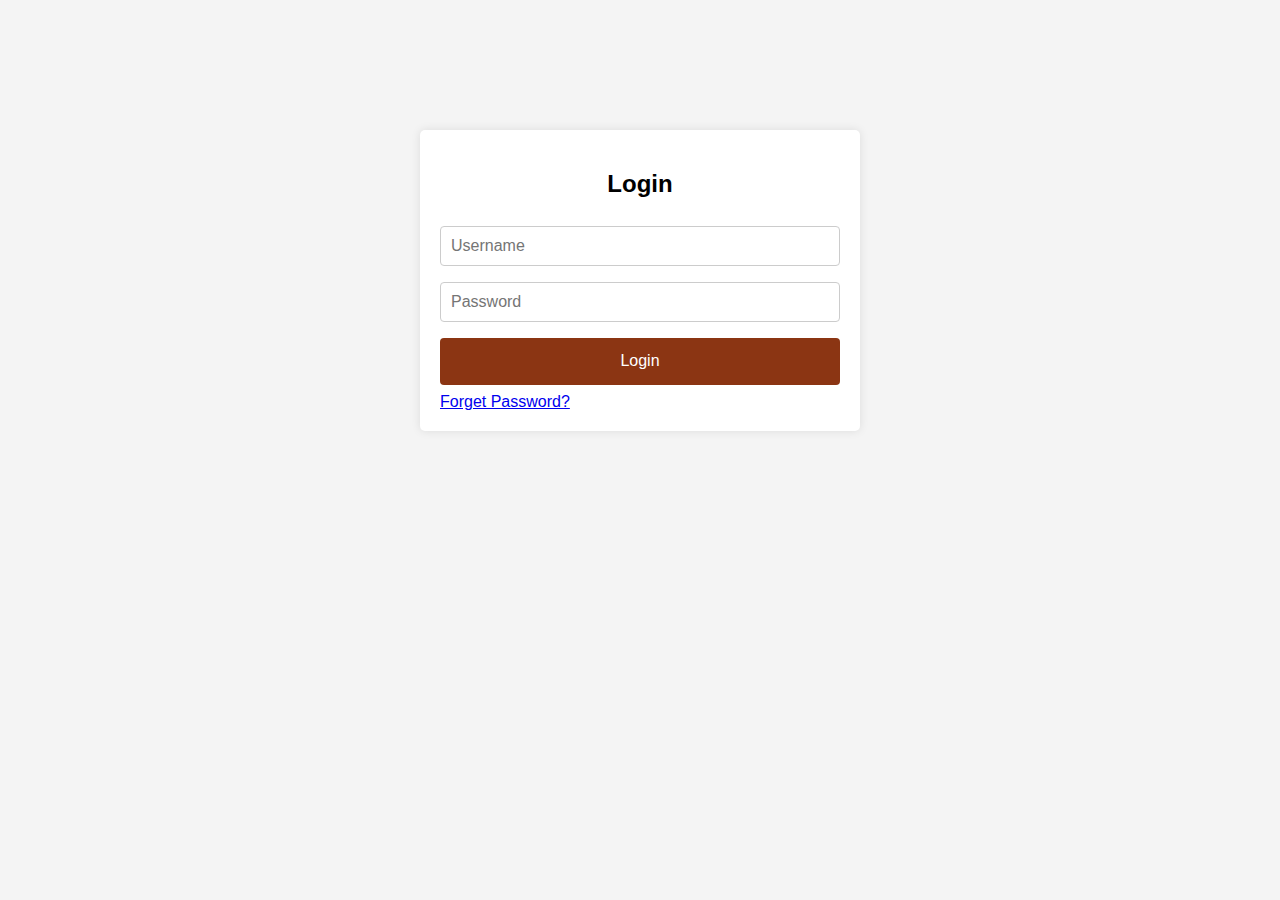
<file: index.html>
<!DOCTYPE html>
<html lang="en">
<head>
    <meta charset="UTF-8">
    <meta name="viewport" content="width=device-width, initial-scale=1.0">
    <link rel="stylesheet" href="css/normalize.css">
    <link rel="stylesheet" href="css/all.min.css">
    <link rel="stylesheet" href="css/auth.css">
    <title>Login</title>
   
</head>
<body>
    <div class="container">
        <h2>Login</h2>
        <form id="loginForm" >
            <input type="text" id="loginUsername" placeholder="Username">
            <input type="password" id="loginPassword" placeholder="Password">
          <a href="#"  >  <input type="button" value="Login"></a>
        </form>
        <div id="loginError" class="error"></div>
        <a href="#" id="forgetPassword">Forget Password?</a>

    </div>
    <script src="js/auth.js"></script>
</body>
</html>
</file>
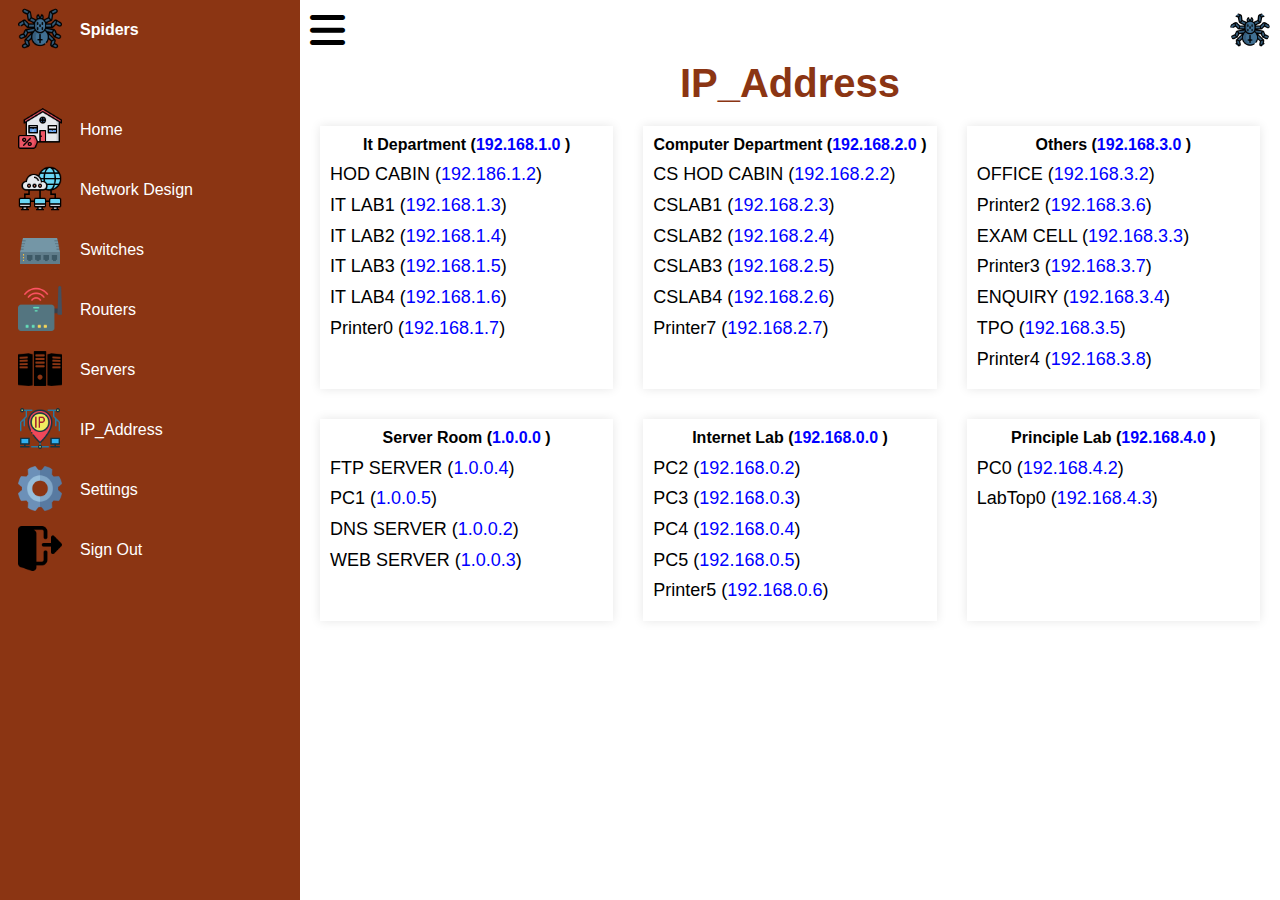
<file: Config.html>
<!DOCTYPE html>
<html lang="en">
<head>
    <meta charset="UTF-8">
    <meta name="viewport" content="width=device-width, initial-scale=1.0">
 
        <title>Home Page</title>
        <link rel="stylesheet" href="css/normalize.css">
        <link rel="stylesheet" href="css/all.min.css">
<link rel="stylesheet" href="css/style.css">
</head>
<body>
    <div class="container">
      <div class="navigation">
        <ul>
          <li>
            <a href="#">
              <span class="icon">
                <!-- <i class="fa-solid fa-spider"></i> -->
              <img src="images/spider.png" alt="">
              </span>
              <span class="title">Spiders</span>
            </a>
          </li>
          <li>
            <a href="home.html">
              <span class="icon">
                <!-- <i class="fa-solid fa-home"></i> -->
             <img src="images/discount.png" alt="">   
            
              </span>
              <span class="title">Home</span>
            </a>
          </li>
          <li>
            <a href="networkDesign.html">
              <span class="icon">
                <img src="images/computer.png" alt="">
                <!-- <i class="fa-solid fa-mosquito-net"></i> -->
              </span>
              <span class="title">Network Design</span>
            </a>
          </li>
          <li>
            <a href="Swithces.html">
             
              <span class="icon">
             <img src="images/hub.png" alt="">
                <!-- <i class=" fa-thin fa-kaaba "></i> -->
              </span>
              <span class="title">Switches</span>
            </a>
          </li>
          <li>
            <a href="Routers.html">
              <span class="icon">
            <img src="images/wireless-router.png" alt="">
                <!-- <i class="fa-solid fa-wifi"></i> -->
              </span>
              <span class="title">Routers</span>
            </a>
          </li>
          <li>
            <a href="Servers.html">
              <span class="icon">
             <img src="images/three-servers.png" alt="">
                <!-- <i class="fa-solid fa-server"></i> -->
              </span>
              <span class="title">Servers</span>
            </a>
          </li>
          <li>
            <a href="Config.html">
              <span class="icon">
              <img src="images/ip-address.png" alt="">
                <!-- <i class="fa-solid fa-user-friends"></i> -->
              </span>
              <span class="title">IP_Address</span>
            </a>
          </li>
         
       
          <li>
            <a href="Settings.html">
              <span class="icon">
              <img src="images/cogwheel.png" alt="">
                <!-- <i class="fa-solid fa-gear"></i>  -->
                           </span>
              <span class="title">Settings</span>
            </a>
          </li>
          
          <li>
            <a href="index.html">
              <span class="icon">
                <!-- <i class="fa-solid fa-sign-out"></i>
                 -->
                 <img src="images/logout.png" alt="">
              </span>
              <span class="title">Sign Out</span>
            </a>
          </li>
        </ul>
      </div>
          <div class="main">
            <div class="topbar">
                <div class="toggle">
                  <i class="fa-solid fa-bars"></i>
                </div>
        
                <div class="user">
                  <img src="images/spider.png" alt="" />
                </div>
              </div>
              <div class="content">
                <h2 class="title">IP_Address</h2>
              </div>
              <div class="ipContainer" id="ipContainer">
                <div class="ipBox">
                  <h2>It Department (<span>192.168.1.0</span> )</h2>
                  <ul  id="ipDevices">
                  
                  
                   <li>HOD CABIN (<span>192.186.1.2</span>) </li>
               
                   
                   <li>IT LAB1 (<span>192.168.1.3</span>) </li>
               
                   
                   <li>IT LAB2 (<span>192.168.1.4</span>) </li>
               
                   
                   <li>IT LAB3 (<span>192.168.1.5</span>) </li>
               
                   
                   <li>IT LAB4 (<span>192.168.1.6</span>) </li>
               
                   
                   <li>Printer0 (<span>192.168.1.7</span>) </li>
               
                   
                    
                    
                  </ul>
               </div>
                  
                  <div class="ipBox">
                  <h2>Computer Department (<span>192.168.2.0</span> )</h2>
                  <ul  id="ipDevices">
                  
                  
                   <li>CS HOD CABIN (<span>192.168.2.2</span>) </li>
               
                   
                   <li>CSLAB1 (<span>192.168.2.3</span>) </li>
               
                   
                   <li>CSLAB2 (<span>192.168.2.4</span>) </li>
               
                   
                   <li>CSLAB3 (<span>192.168.2.5</span>) </li>
               
                   
                   <li>CSLAB4 (<span>192.168.2.6</span>) </li>
               
                   
                   <li>Printer7 (<span>192.168.2.7</span>) </li>
               
                   
                    
                    
                  </ul>
               </div>
                  
                  <div class="ipBox">
                  <h2>Others (<span>192.168.3.0</span> )</h2>
                  <ul  id="ipDevices">
                  
                  
                   <li>OFFICE (<span>192.168.3.2</span>) </li>
               
                   
                   <li>Printer2 (<span>192.168.3.6</span>) </li>
               
                   
                   <li>EXAM CELL (<span>192.168.3.3</span>) </li>
               
                   
                   <li>Printer3 (<span>192.168.3.7</span>) </li>
               
                   
                   <li>ENQUIRY (<span>192.168.3.4</span>) </li>
               
                   
                   <li>TPO (<span>192.168.3.5</span>) </li>
               
                   
                   <li>Printer4 (<span>192.168.3.8</span>) </li>
               
                   
                    
                    
                  </ul>
               </div>
                  
                  <div class="ipBox">
                  <h2>Server Room (<span>1.0.0.0</span> )</h2>
                  <ul  id="ipDevices">
                  
                  
                   <li>FTP SERVER (<span>1.0.0.4</span>) </li>
               
                   
                   <li>PC1 (<span>1.0.0.5</span>) </li>
               
                   
                   <li>DNS SERVER (<span>1.0.0.2</span>) </li>
               
                   
                   <li>WEB SERVER (<span>1.0.0.3</span>) </li>
               
                   
                    
                    
                  </ul>
               </div>
                  
                  <div class="ipBox">
                  <h2>Internet Lab (<span>192.168.0.0</span> )</h2>
                  <ul  id="ipDevices">
                  
                  
                   <li>PC2 (<span>192.168.0.2</span>) </li>
               
                   
                   <li>PC3  (<span>192.168.0.3</span>) </li>
               
                   
                   <li>PC4 (<span>192.168.0.4</span>) </li>
               
                   
                   <li>PC5 (<span>192.168.0.5</span>) </li>
               
                   
                   <li>Printer5 (<span>192.168.0.6</span>) </li>
               
                   
                    
                    
                  </ul>
               </div>
                  
                  <div class="ipBox">
                  <h2>Principle Lab (<span>192.168.4.0</span> )</h2>
                  <ul  id="ipDevices">
                  
                  
                   <li>PC0 (<span>192.168.4.2</span>) </li>
               
                   
                   <li>LabTop0  (<span>192.168.4.3</span>) </li>
               
                   
                    
                    
                  </ul>
               </div>
                  
              </div>
          </div>
    </div>
    <script src="js/main.js" ></script>
</body>
</html>
</file>
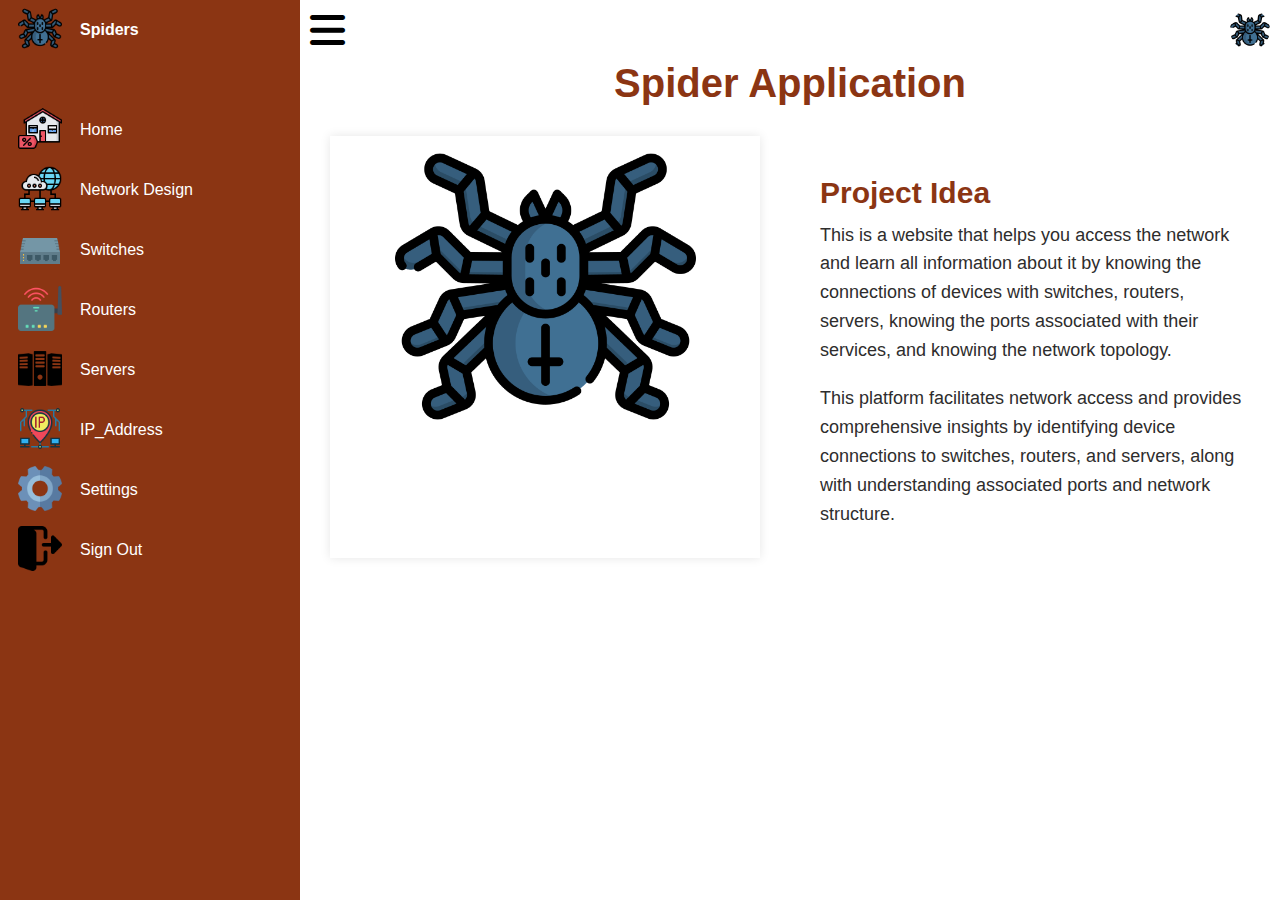
<file: home.html>
<!DOCTYPE html>
<html lang="en">
<head>
    <meta charset="UTF-8">
    <meta name="viewport" content="width=device-width, initial-scale=1.0">
 
        <title>Home Page</title>
        <link rel="stylesheet" href="css/normalize.css">
        <link rel="stylesheet" href="css/all.min.css">
<link rel="stylesheet" href="css/style.css">
</head>
<body>
    <div class="container">
        <div class="navigation">
            <ul>
              <li>
                <a href="#">
                  <span class="icon">
                    <!-- <i class="fa-solid fa-spider"></i> -->
                  <img src="images/spider.png" alt="">
                  </span>
                  <span class="title">Spiders</span>
                </a>
              </li>
              <li>
                <a href="home.html">
                  <span class="icon">
                    <!-- <i class="fa-solid fa-home"></i> -->
                 <img src="images/discount.png" alt="">   
                
                  </span>
                  <span class="title">Home</span>
                </a>
              </li>
              <li>
                <a href="networkDesign.html">
                  <span class="icon">
                    <img src="images/computer.png" alt="">
                    <!-- <i class="fa-solid fa-mosquito-net"></i> -->
                  </span>
                  <span class="title">Network Design</span>
                </a>
              </li>
              <li>
                <a href="Swithces.html">
                 
                  <span class="icon">
                 <img src="images/hub.png" alt="">
                    <!-- <i class=" fa-thin fa-kaaba "></i> -->
                  </span>
                  <span class="title">Switches</span>
                </a>
              </li>
              <li>
                <a href="Routers.html">
                  <span class="icon">
                <img src="images/wireless-router.png" alt="">
                    <!-- <i class="fa-solid fa-wifi"></i> -->
                  </span>
                  <span class="title">Routers</span>
                </a>
              </li>
              <li>
                <a href="Servers.html">
                  <span class="icon">
                 <img src="images/three-servers.png" alt="">
                    <!-- <i class="fa-solid fa-server"></i> -->
                  </span>
                  <span class="title">Servers</span>
                </a>
              </li>
              <li>
                <a href="Config.html">
                  <span class="icon">
                  <img src="images/ip-address.png" alt="">
                    <!-- <i class="fa-solid fa-user-friends"></i> -->
                  </span>
                  <span class="title">IP_Address</span>
                </a>
              </li>
             
           
              <li>
                <a href="Settings.html">
                  <span class="icon">
                  <img src="images/cogwheel.png" alt="">
                    <!-- <i class="fa-solid fa-gear"></i>  -->
                               </span>
                  <span class="title">Settings</span>
                </a>
              </li>
              
              <li>
                <a href="index.html">
                  <span class="icon">
                    <!-- <i class="fa-solid fa-sign-out"></i>
                     -->
                     <img src="images/logout.png" alt="">
                  </span>
                  <span class="title">Sign Out</span>
                </a>
              </li>
            </ul>
          </div>
          <div class="main">
            <div class="topbar">
                <div class="toggle">
                  <i class="fa-solid fa-bars"></i>
                </div>
        
                <div class="user">
                  <img src="images/spider.png" alt="" />
                </div>
              </div>
              <div class="content">
                <h2 class="title">Spider Application</h2>
              </div>
              <div class="details">
              <div class="home-section">
                <div class="home-img">
                  <img src="images/spider.png" alt="">

                </div>
                <div class="home-info">
                  <h2>Project Idea</h2>
                  <p>This is a website that helps you access the network and learn all information about it by knowing the connections of devices with switches, routers, servers, knowing the ports associated with their services, and knowing the network topology. <br> 
                    <span>This platform facilitates network access and provides comprehensive insights by identifying device connections to switches, routers, and servers, along with understanding associated ports and network structure.
                    </span>
                  </p>
                </div>
             
              </div>
              </div>
          </div>
    </div>
    <script src="js/main.js" ></script>
</body>
</html>
</file>
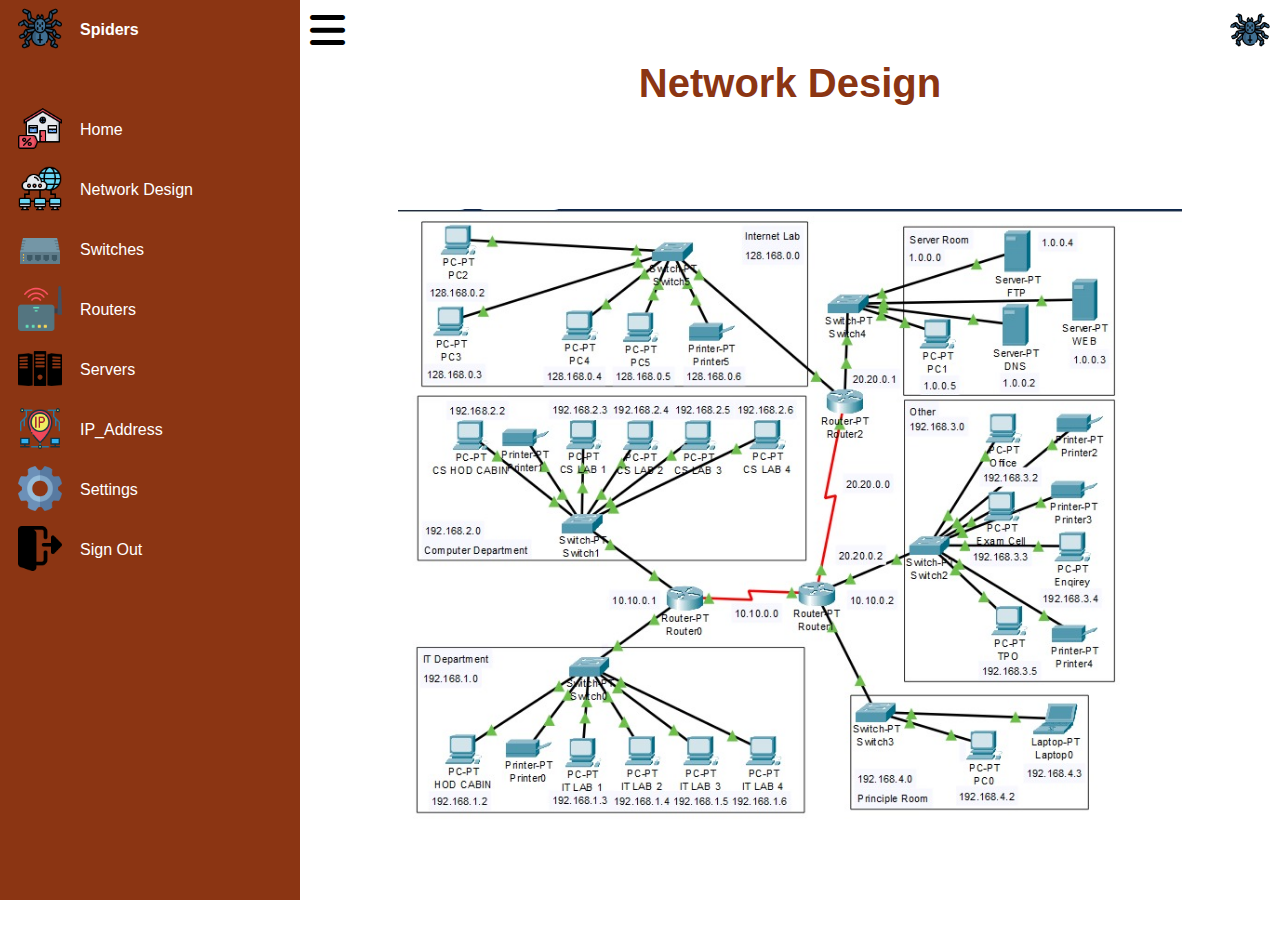
<file: networkDesign.html>
<!DOCTYPE html>
<html lang="en">
<head>
    <meta charset="UTF-8">
    <meta name="viewport" content="width=device-width, initial-scale=1.0">
 
        <title>Home Page</title>
        <link rel="stylesheet" href="css/normalize.css">
        <link rel="stylesheet" href="css/all.min.css">
<link rel="stylesheet" href="css/style.css">
</head>
<body>
    <div class="container">
      <div class="navigation">
        <ul>
          <li>
            <a href="#">
              <span class="icon">
                <!-- <i class="fa-solid fa-spider"></i> -->
              <img src="images/spider.png" alt="">
              </span>
              <span class="title">Spiders</span>
            </a>
          </li>
          <li>
            <a href="home.html">
              <span class="icon">
                <!-- <i class="fa-solid fa-home"></i> -->
             <img src="images/discount.png" alt="">   
            
              </span>
              <span class="title">Home</span>
            </a>
          </li>
          <li>
            <a href="networkDesign.html">
              <span class="icon">
                <img src="images/computer.png" alt="">
                <!-- <i class="fa-solid fa-mosquito-net"></i> -->
              </span>
              <span class="title">Network Design</span>
            </a>
          </li>
          <li>
            <a href="Swithces.html">
             
              <span class="icon">
             <img src="images/hub.png" alt="">
                <!-- <i class=" fa-thin fa-kaaba "></i> -->
              </span>
              <span class="title">Switches</span>
            </a>
          </li>
          <li>
            <a href="Routers.html">
              <span class="icon">
            <img src="images/wireless-router.png" alt="">
                <!-- <i class="fa-solid fa-wifi"></i> -->
              </span>
              <span class="title">Routers</span>
            </a>
          </li>
          <li>
            <a href="Servers.html">
              <span class="icon">
             <img src="images/three-servers.png" alt="">
                <!-- <i class="fa-solid fa-server"></i> -->
              </span>
              <span class="title">Servers</span>
            </a>
          </li>
          <li>
            <a href="Config.html">
              <span class="icon">
              <img src="images/ip-address.png" alt="">
                <!-- <i class="fa-solid fa-user-friends"></i> -->
              </span>
              <span class="title">IP_Address</span>
            </a>
          </li>
         
       
          <li>
            <a href="Settings.html">
              <span class="icon">
              <img src="images/cogwheel.png" alt="">
                <!-- <i class="fa-solid fa-gear"></i>  -->
                           </span>
              <span class="title">Settings</span>
            </a>
          </li>
          
          <li>
            <a href="index.html">
              <span class="icon">
                <!-- <i class="fa-solid fa-sign-out"></i>
                 -->
                 <img src="images/logout.png" alt="">
              </span>
              <span class="title">Sign Out</span>
            </a>
          </li>
        </ul>
      </div>
          <div class="main">
            <div class="topbar">
                <div class="toggle">
                  <i class="fa-solid fa-bars"></i>
                </div>
        
                <div class="user">
                  <img src="images/spider.png" alt="" />
                </div>
              </div>
              <div class="content">
                <h2 class="title">Network Design</h2>
              </div>
              <div class="details">
             
               <div class="img">
                <img id="designImg" src="images/networkDesignImg.jpeg" alt="">
               </div>
              </div>
          </div>
    </div>
    <script src="js/main.js" ></script>
</body>
</html>
</file>
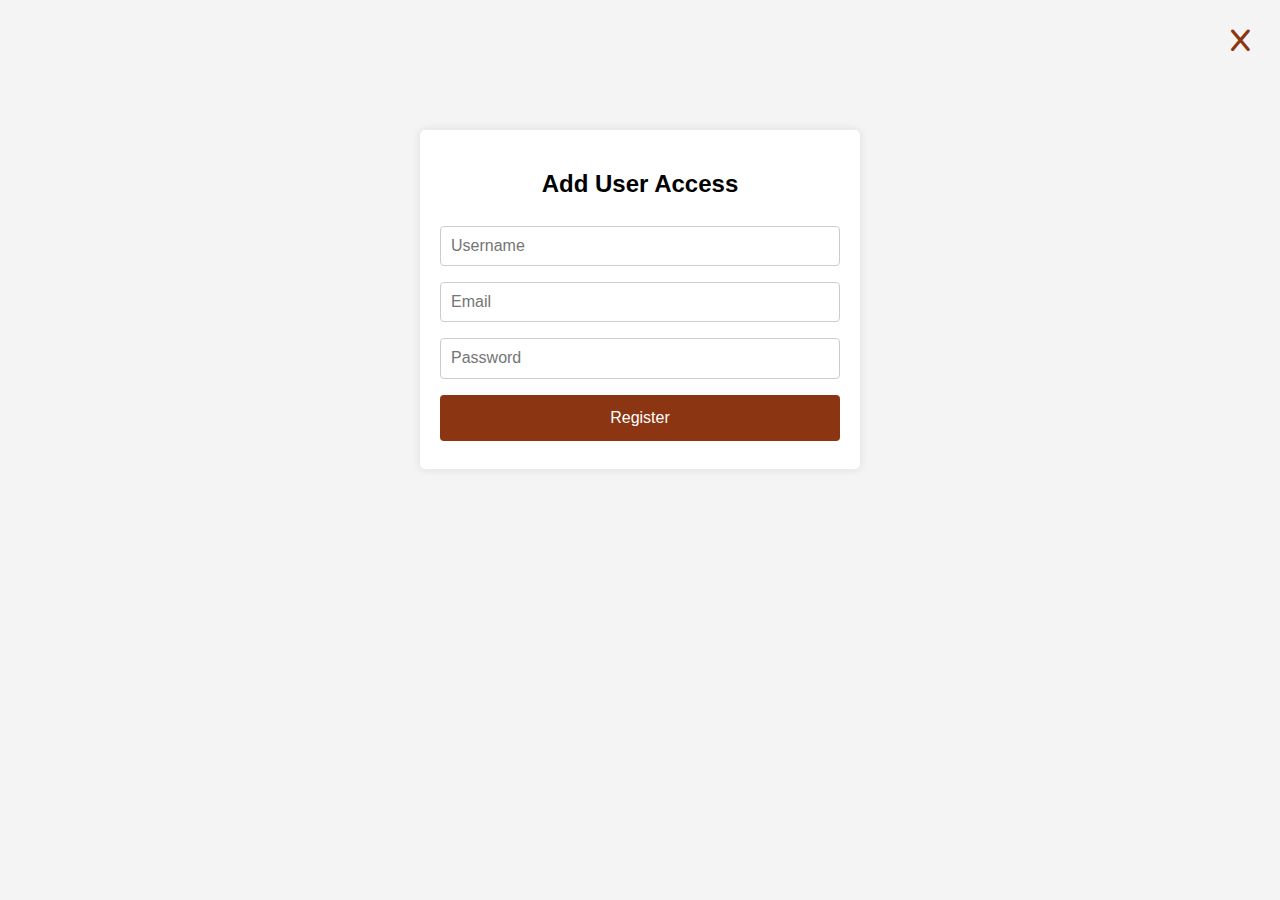
<file: Register.html>
<!DOCTYPE html>
<html lang="en">
<head>
    <meta charset="UTF-8">
    <meta name="viewport" content="width=device-width, initial-scale=1.0">
    <link rel="stylesheet" href="css/normalize.css">
    <link rel="stylesheet" href="css/all.min.css">
    <link rel="stylesheet" href="css/auth.css">
        <title>SignUp</title>
</head>
<body>
    <div class="cancel" >
        <a href="Settings.html" >


            <i class="fa-solid fa-x "></i>
        </a>

    </div>
    <div class="container">
      
     
        <h2>Add User Access</h2>
        <form id="registerForm" >
            <input type="text" id="registerUsername" placeholder="Username">
            <input type="email" id="registerEmail" placeholder="Email">
            <input type="password" id="registerPassword" placeholder="Password">
           <a href="#" id="regBtn" onclick="validateRegisterForm()"> <input type="button" value="Register"></a>
        </form>
        <div id="registerError" class="error"></div>
       
        
      
    </div>
    <script src="js/auth.js"></script>
</body>
</html>
</file>
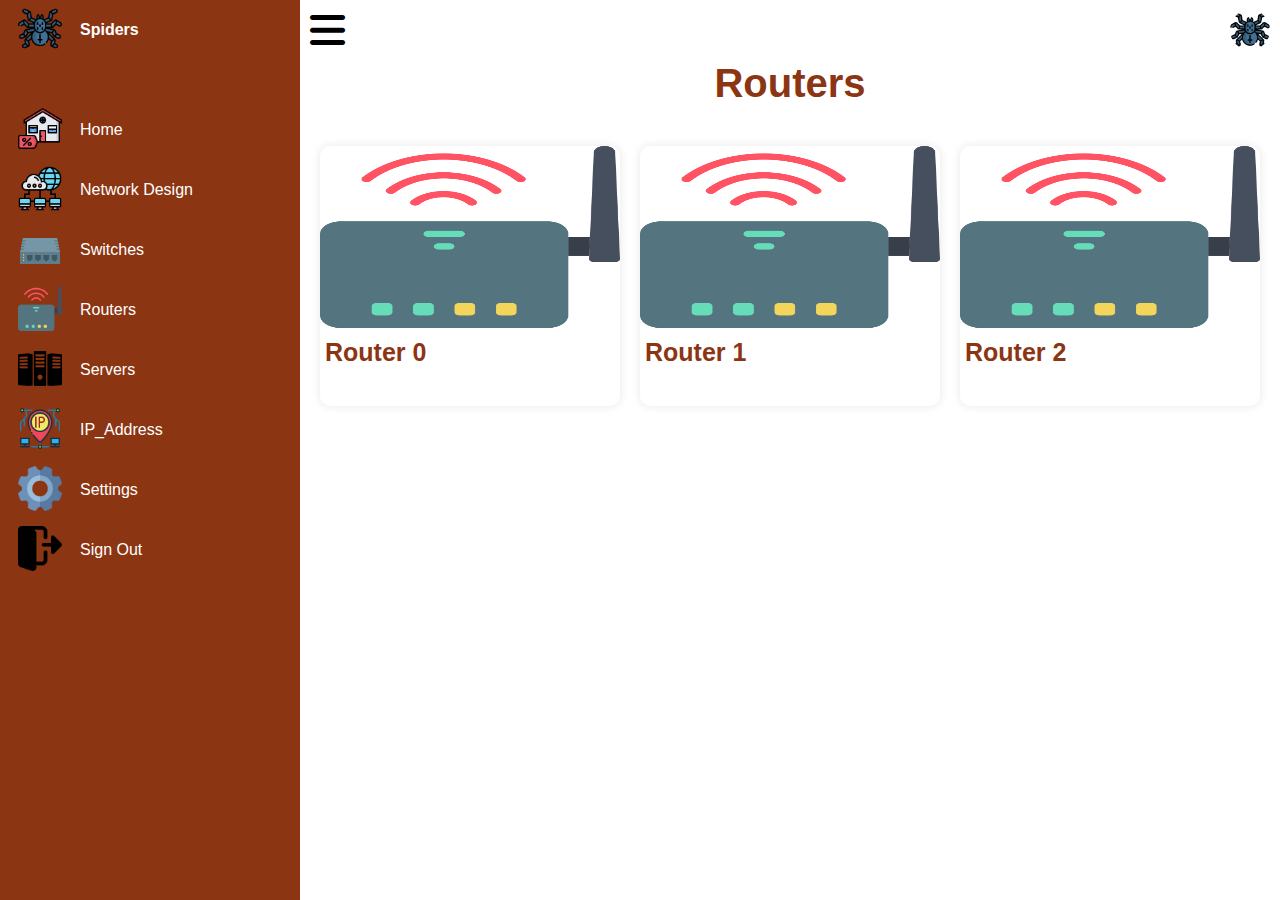
<file: Routers.html>
<!DOCTYPE html>
<html lang="en">
<head>
    <meta charset="UTF-8">
    <meta name="viewport" content="width=device-width, initial-scale=1.0">
 
        <title>Home Page</title>
        <link rel="stylesheet" href="css/normalize.css">
        <link rel="stylesheet" href="css/all.min.css">
<link rel="stylesheet" href="css/style.css">
</head>
<body>
    <div class="container">
      <div class="navigation">
        <ul>
          <li>
            <a href="#">
              <span class="icon">
                <!-- <i class="fa-solid fa-spider"></i> -->
              <img src="images/spider.png" alt="">
              </span>
              <span class="title">Spiders</span>
            </a>
          </li>
          <li>
            <a href="home.html">
              <span class="icon">
                <!-- <i class="fa-solid fa-home"></i> -->
             <img src="images/discount.png" alt="">   
            
              </span>
              <span class="title">Home</span>
            </a>
          </li>
          <li>
            <a href="networkDesign.html">
              <span class="icon">
                <img src="images/computer.png" alt="">
                <!-- <i class="fa-solid fa-mosquito-net"></i> -->
              </span>
              <span class="title">Network Design</span>
            </a>
          </li>
          <li>
            <a href="Swithces.html">
             
              <span class="icon">
             <img src="images/hub.png" alt="">
                <!-- <i class=" fa-thin fa-kaaba "></i> -->
              </span>
              <span class="title">Switches</span>
            </a>
          </li>
          <li>
            <a href="Routers.html">
              <span class="icon">
            <img src="images/wireless-router.png" alt="">
                <!-- <i class="fa-solid fa-wifi"></i> -->
              </span>
              <span class="title">Routers</span>
            </a>
          </li>
          <li>
            <a href="Servers.html">
              <span class="icon">
             <img src="images/three-servers.png" alt="">
                <!-- <i class="fa-solid fa-server"></i> -->
              </span>
              <span class="title">Servers</span>
            </a>
          </li>
          <li>
            <a href="Config.html">
              <span class="icon">
              <img src="images/ip-address.png" alt="">
                <!-- <i class="fa-solid fa-user-friends"></i> -->
              </span>
              <span class="title">IP_Address</span>
            </a>
          </li>
         
       
          <li>
            <a href="Settings.html">
              <span class="icon">
              <img src="images/cogwheel.png" alt="">
                <!-- <i class="fa-solid fa-gear"></i>  -->
                           </span>
              <span class="title">Settings</span>
            </a>
          </li>
          
          <li>
            <a href="index.html">
              <span class="icon">
                <!-- <i class="fa-solid fa-sign-out"></i>
                 -->
                 <img src="images/logout.png" alt="">
              </span>
              <span class="title">Sign Out</span>
            </a>
          </li>
        </ul>
      </div>
          <div class="main">
            <div class="topbar">
                <div class="toggle">
                  <i class="fa-solid fa-bars"></i>
                </div>
        
                <div class="user">
                  <img src="images/spider.png" alt="" />
                </div>
              </div>
              <div class="content">
                <h2 class="title">Routers</h2>
              </div>
              <div class="RouterView">
                <div class="router">
                  <div class="router-img">
                    <img src="images/wireless-router.png" alt="">
                  </div>
                  <h2>Router 0</h2>
                  <div class="routerDetails" id="switchDetails">
                   
                    <h2>Connected Device</h2>
                    <ul>
                      <li>Switch0 (<span>FastEthernet0/0</span>)</li>
                      <li> Switch1 (<span>FastEthernet1/0</span>)</li>
                      <li>Router1 (<span>Serial2/0</span>)</li>
                   
                  
                    
                    </ul>
                  </div>
                </div>
                <div class="router">
                  <div class="router-img">
                    <img src="images/wireless-router.png" alt="">
                  </div>
                  <h2>Router 1</h2>
                  <div class="routerDetails" id="switchDetails">
                   
                    <h2>Connected Device</h2>
                    <ul>
                      <li>Switch2 (<span>FastEthernet0/0</span>)</li>
                      <li> Switch3 (<span>FastEthernet1/0</span>)</li>
                      <li>Router0 (<span>Serial2/0</span>)</li>
                      <li>Router2 (<span>Serial3/0</span>)</li>
                   
                  
                    
                    </ul>
                  </div>
                </div>
              
                
              
                <div class="router">
                  <div class="router-img">
                    <img src="images/wireless-router.png" alt="">
                  </div>
                  <h2>Router 2</h2>
                  <div class="routerDetails" id="switchDetails">
                   
                    <h2>Connected Device</h2>
                    <ul>
                      <li>Switch4 (<span>FastEthernet0/0</span>)</li>
                      <li> Switch5 (<span>FastEthernet1/0</span>)</li>
                      <li>Router1 (<span>Serial2/0</span>)</li>
                   
                  
                    
                    </ul>
                  </div>
                </div>
              </div>
             
          </div>
    </div>
    <script src="js/main.js" ></script>
</body>
</html>
</file>
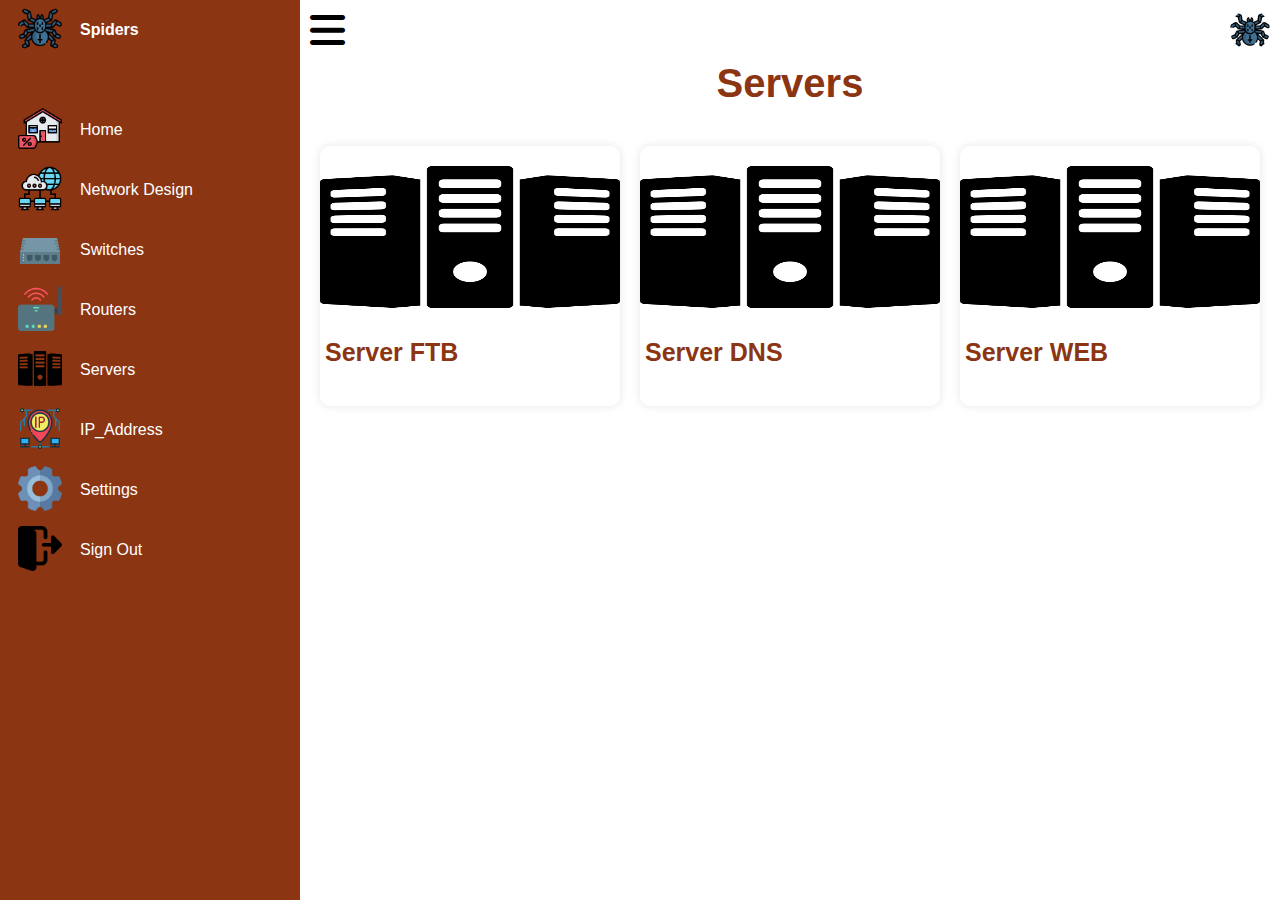
<file: Servers.html>
<!DOCTYPE html>
<html lang="en">
<head>
    <meta charset="UTF-8">
    <meta name="viewport" content="width=device-width, initial-scale=1.0">
 
        <title>Home Page</title>
        <link rel="stylesheet" href="css/normalize.css">
        <link rel="stylesheet" href="css/all.min.css">
<link rel="stylesheet" href="css/style.css">
</head>
<body>
    <div class="container">
      <div class="navigation">
        <ul>
          <li>
            <a href="#">
              <span class="icon">
                <!-- <i class="fa-solid fa-spider"></i> -->
              <img src="images/spider.png" alt="">
              </span>
              <span class="title">Spiders</span>
            </a>
          </li>
          <li>
            <a href="home.html">
              <span class="icon">
                <!-- <i class="fa-solid fa-home"></i> -->
             <img src="images/discount.png" alt="">   
            
              </span>
              <span class="title">Home</span>
            </a>
          </li>
          <li>
            <a href="networkDesign.html">
              <span class="icon">
                <img src="images/computer.png" alt="">
                <!-- <i class="fa-solid fa-mosquito-net"></i> -->
              </span>
              <span class="title">Network Design</span>
            </a>
          </li>
          <li>
            <a href="Swithces.html">
             
              <span class="icon">
             <img src="images/hub.png" alt="">
                <!-- <i class=" fa-thin fa-kaaba "></i> -->
              </span>
              <span class="title">Switches</span>
            </a>
          </li>
          <li>
            <a href="Routers.html">
              <span class="icon">
            <img src="images/wireless-router.png" alt="">
                <!-- <i class="fa-solid fa-wifi"></i> -->
              </span>
              <span class="title">Routers</span>
            </a>
          </li>
          <li>
            <a href="Servers.html">
              <span class="icon">
             <img src="images/three-servers.png" alt="">
                <!-- <i class="fa-solid fa-server"></i> -->
              </span>
              <span class="title">Servers</span>
            </a>
          </li>
          <li>
            <a href="Config.html">
              <span class="icon">
              <img src="images/ip-address.png" alt="">
                <!-- <i class="fa-solid fa-user-friends"></i> -->
              </span>
              <span class="title">IP_Address</span>
            </a>
          </li>
         
       
          <li>
            <a href="Settings.html">
              <span class="icon">
              <img src="images/cogwheel.png" alt="">
                <!-- <i class="fa-solid fa-gear"></i>  -->
                           </span>
              <span class="title">Settings</span>
            </a>
          </li>
          
          <li>
            <a href="index.html">
              <span class="icon">
                <!-- <i class="fa-solid fa-sign-out"></i>
                 -->
                 <img src="images/logout.png" alt="">
              </span>
              <span class="title">Sign Out</span>
            </a>
          </li>
        </ul>
      </div>
          <div class="main">
            <div class="topbar">
                <div class="toggle">
                  <i class="fa-solid fa-bars"></i>
                </div>
        
                <div class="user">
                  <img src="images/spider.png" alt="" />
                </div>
              </div>
              <div class="content">
                <h2 class="title">Servers</h2>
              </div>
              <div class="ServerView">
                <div class="server">
                  <div class="server-img">
                    <img src="images/three-servers.png" alt="">
                  </div>
                  <h2>Server FTB</h2>
                  <div class="serverDetails" id="switchDetails">
                   
                    <h2>Connected Device</h2>
                    <ul>
                      <li>Switch4 (<span>FastEthernet0</span>)</li>
                    
                   
                  
                    
                    </ul>
                  </div>
                </div>
                <div class="server">
                  <div class="server-img">
                    <img src="images/three-servers.png" alt="">
                  </div>
                  <h2>Server DNS</h2>
                  <div class="serverDetails" id="switchDetails">
                   
                    <h2>Connected Device</h2>
                    <ul>
                      <li>Switch4 (<span>FastEthernet0</span>)</li>
                    
                   
                  
                    
                    </ul>
                  </div>
                </div>
              
                
              
                <div class="server">
                  <div class="server-img">
                    <img src="images/three-servers.png" alt="">
                  </div>
                  <h2>Server WEB</h2>
                  <div class="serverDetails" id="switchDetails">
                   
                    <h2>Connected Device</h2>
                    <ul>
                      <li>Switch4 (<span>FastEthernet0</span>)</li>
                    
                   
                  
                    
                    </ul>
                  </div>
                </div>
              </div>
          </div>
    </div>
    <script src="js/main.js" ></script>
</body>
</html>
</file>
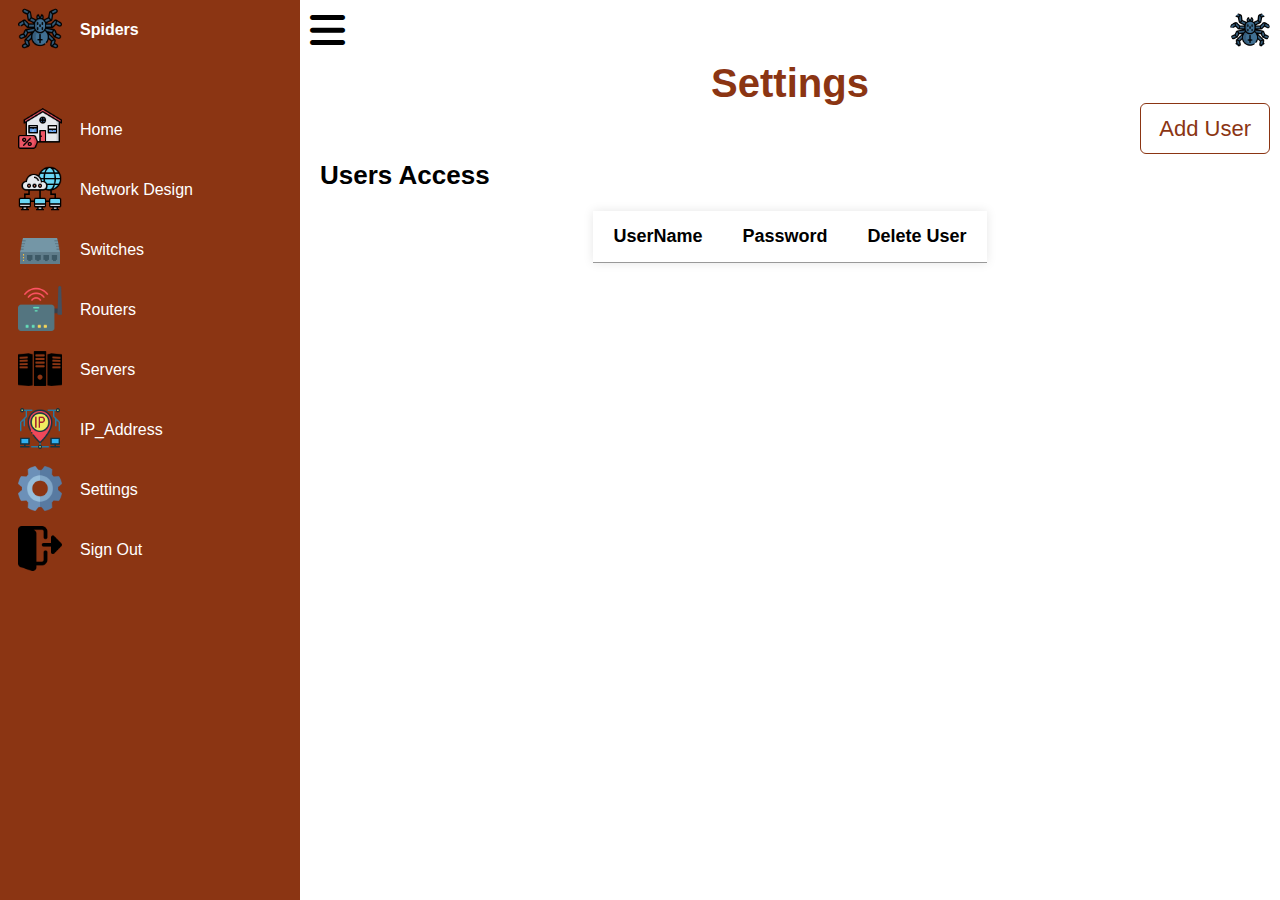
<file: Settings.html>
<!DOCTYPE html>
<html lang="en">
<head>
    <meta charset="UTF-8">
    <meta name="viewport" content="width=device-width, initial-scale=1.0">
 
        <title>Home Page</title>
        <link rel="stylesheet" href="css/normalize.css">
        <link rel="stylesheet" href="css/all.min.css">
<link rel="stylesheet" href="css/style.css">
</head>
<body>
    <div class="container">
      <div class="navigation">
        <ul>
          <li>
            <a href="#">
              <span class="icon">
                <!-- <i class="fa-solid fa-spider"></i> -->
              <img src="images/spider.png" alt="">
              </span>
              <span class="title">Spiders</span>
            </a>
          </li>
          <li>
            <a href="home.html">
              <span class="icon">
                <!-- <i class="fa-solid fa-home"></i> -->
             <img src="images/discount.png" alt="">   
            
              </span>
              <span class="title">Home</span>
            </a>
          </li>
          <li>
            <a href="networkDesign.html">
              <span class="icon">
                <img src="images/computer.png" alt="">
                <!-- <i class="fa-solid fa-mosquito-net"></i> -->
              </span>
              <span class="title">Network Design</span>
            </a>
          </li>
          <li>
            <a href="Swithces.html">
             
              <span class="icon">
             <img src="images/hub.png" alt="">
                <!-- <i class=" fa-thin fa-kaaba "></i> -->
              </span>
              <span class="title">Switches</span>
            </a>
          </li>
          <li>
            <a href="Routers.html">
              <span class="icon">
            <img src="images/wireless-router.png" alt="">
                <!-- <i class="fa-solid fa-wifi"></i> -->
              </span>
              <span class="title">Routers</span>
            </a>
          </li>
          <li>
            <a href="Servers.html">
              <span class="icon">
             <img src="images/three-servers.png" alt="">
                <!-- <i class="fa-solid fa-server"></i> -->
              </span>
              <span class="title">Servers</span>
            </a>
          </li>
          <li>
            <a href="Config.html">
              <span class="icon">
              <img src="images/ip-address.png" alt="">
                <!-- <i class="fa-solid fa-user-friends"></i> -->
              </span>
              <span class="title">IP_Address</span>
            </a>
          </li>
         
       
          <li>
            <a href="Settings.html">
              <span class="icon">
              <img src="images/cogwheel.png" alt="">
                <!-- <i class="fa-solid fa-gear"></i>  -->
                           </span>
              <span class="title">Settings</span>
            </a>
          </li>
          
          <li>
            <a href="index.html">
              <span class="icon">
                <!-- <i class="fa-solid fa-sign-out"></i>
                 -->
                 <img src="images/logout.png" alt="">
              </span>
              <span class="title">Sign Out</span>
            </a>
          </li>
        </ul>
      </div>
          <div class="main">
            <div class="topbar">
                <div class="toggle">
                  <i class="fa-solid fa-bars"></i>
                </div>
        
                <div class="user">
                  <img src="images/spider.png" alt="" />
                </div>
              </div>
              <div class="content">
                <h2 class="title">Settings</h2>
              </div>

              <div class="add-user">
                <a href="Register.html">
                  Add User
                </a>
              </div>
              <div class="user-access">
                <h2>Users Access</h2>
                <div class="UserAccessTable">
                  <table>
                    <thead>
                      <tr>
                        <td>UserName</td>
                        <td>Password</td>
                        <td>Delete User</td>
                      </tr>
                    </thead>
                    <tbody id="tableSettings">
                    
                    </tbody>
                  </table>
                  
                  
                </div>
              </div>

          </div>
        
    </div>
    <script src="js/main.js" defer></script>
</body>
</html>
</file>
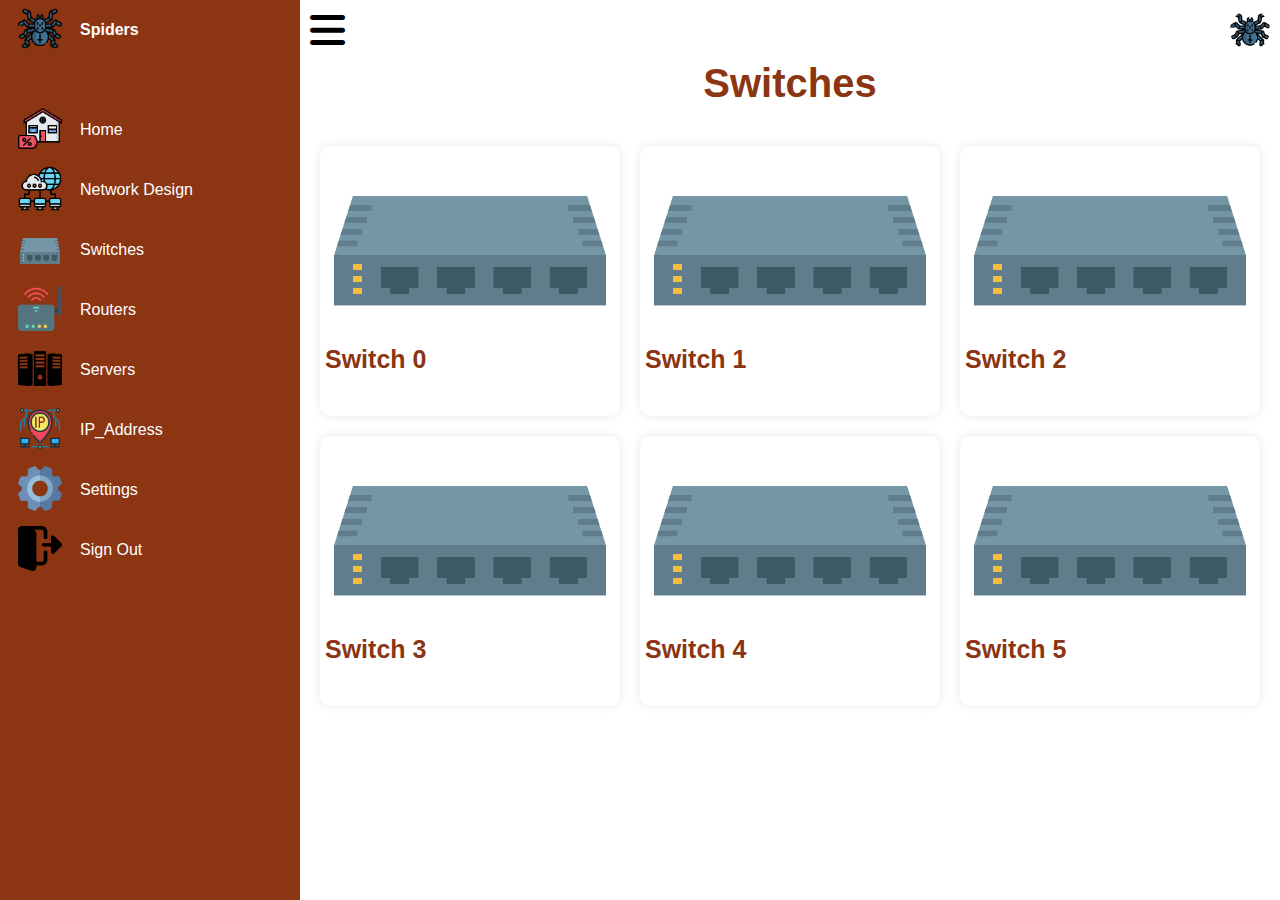
<file: Swithces.html>
<!DOCTYPE html>
<html lang="en">
<head>
    <meta charset="UTF-8">
    <meta name="viewport" content="width=device-width, initial-scale=1.0">
 
        <title>Home Page</title>
        <link rel="stylesheet" href="css/normalize.css">
        <link rel="stylesheet" href="css/all.min.css">
<link rel="stylesheet" href="css/style.css">
</head>
<body>
    <div class="container">
      <div class="navigation">
        <ul>
          <li>
            <a href="#">
              <span class="icon">
                <!-- <i class="fa-solid fa-spider"></i> -->
              <img src="images/spider.png" alt="">
              </span>
              <span class="title">Spiders</span>
            </a>
          </li>
          <li>
            <a href="home.html">
              <span class="icon">
                <!-- <i class="fa-solid fa-home"></i> -->
             <img src="images/discount.png" alt="">   
            
              </span>
              <span class="title">Home</span>
            </a>
          </li>
          <li>
            <a href="networkDesign.html">
              <span class="icon">
                <img src="images/computer.png" alt="">
                <!-- <i class="fa-solid fa-mosquito-net"></i> -->
              </span>
              <span class="title">Network Design</span>
            </a>
          </li>
          <li>
            <a href="Swithces.html">
             
              <span class="icon">
             <img src="images/hub.png" alt="">
                <!-- <i class=" fa-thin fa-kaaba "></i> -->
              </span>
              <span class="title">Switches</span>
            </a>
          </li>
          <li>
            <a href="Routers.html">
              <span class="icon">
            <img src="images/wireless-router.png" alt="">
                <!-- <i class="fa-solid fa-wifi"></i> -->
              </span>
              <span class="title">Routers</span>
            </a>
          </li>
          <li>
            <a href="Servers.html">
              <span class="icon">
             <img src="images/three-servers.png" alt="">
                <!-- <i class="fa-solid fa-server"></i> -->
              </span>
              <span class="title">Servers</span>
            </a>
          </li>
          <li>
            <a href="Config.html">
              <span class="icon">
              <img src="images/ip-address.png" alt="">
                <!-- <i class="fa-solid fa-user-friends"></i> -->
              </span>
              <span class="title">IP_Address</span>
            </a>
          </li>
         
       
          <li>
            <a href="Settings.html">
              <span class="icon">
              <img src="images/cogwheel.png" alt="">
                <!-- <i class="fa-solid fa-gear"></i>  -->
                           </span>
              <span class="title">Settings</span>
            </a>
          </li>
          
          <li>
            <a href="index.html">
              <span class="icon">
                <!-- <i class="fa-solid fa-sign-out"></i>
                 -->
                 <img src="images/logout.png" alt="">
              </span>
              <span class="title">Sign Out</span>
            </a>
          </li>
        </ul>
      </div>
          <div class="main">
            <div class="topbar">
                <div class="toggle">
                  <i class="fa-solid fa-bars"></i>
                </div>
        
                <div class="user">
                  <img src="images/spider.png" alt="" />
                </div>
              </div>
              <div class="content">
                <h2 class="title">Switches</h2>
              </div>
              <div class="SwitchesView">
                <div class="switch" id="switch">
                  <div class="switch-img">
                    <img src="images/hub.png" alt="">
                  </div>
                  <h2>Switch 0</h2>
                  <div class="switchDetails" id="switchDetails">
                   
                    <h2>Connected Device</h2>
                    <ul>
                      <li> HOD CABIN (<span>FastEthernet0/1</span>)</li>
                      <li> Printer0 (<span>FastEthernet1/1</span>)</li>
                      <li> IT LAB 1 (<span>FastEthernet2/1</span>)</li>
                      <li> IT LAB 2 (<span>FastEthernet3/1</span>)</li>
                      <li> Router0 (<span>FastEthernet6/1</span>)</li>
                      <li> IT LAB 4 (<span>FastEthernet8/1</span>)</li>
                      <li> IT LAB 3 (<span>FastEthernet9/1</span>)</li>
                    
                    </ul>
                  </div>
                </div>
                <div class="switch">
                  <div class="switch-img">
                    <img src="images/hub.png" alt="">
                  </div>
                  <h2>Switch 1</h2>
                  <div class="switchDetails" id="switchDetails">
                   
                    <h2>Connected Device</h2>
                    <ul>
                      <li>CS HOD CABIN (<span>FastEthernet0/1</span>)</li>
                      <li> Printer1 (<span>FastEthernet1/1</span>)</li>
                      <li>CS LAB 1 (<span>FastEthernet2/1</span>)</li>
                      <li>CS LAB 2 (<span>FastEthernet3/1</span>)</li>
                      <li> Router0 (<span>FastEthernet6/1</span>)</li>
                      <li>CS LAB 4 (<span>FastEthernet8/1</span>)</li>
                      <li>CS LAB 3 (<span>FastEthernet9/1</span>)</li>
                    
                    </ul>
                  </div>
                </div>
                <div class="switch">
                  <div class="switch-img">
                    <img src="images/hub.png" alt="">
                  </div>
                  <h2>Switch 2</h2>
                  <div class="switchDetails" id="switchDetails">
                   
                    <h2>Connected Device</h2>
                    <ul>
                      <li>OFFICE (<span>FastEthernet0/1</span>)</li>
                      <li> EXAM CELL (<span>FastEthernet1/1</span>)</li>
                      <li>ENQIREY (<span>FastEthernet2/1</span>)</li>
                      <li>TBO (<span>FastEthernet3/1</span>)</li>
                      <li> Router1 (<span>FastEthernet6/1</span>)</li>
                      <li>Printer4 (<span>FastEthernet7/1</span>)</li>
                      <li>Printer3 (<span>FastEthernet8/1</span>)</li>
                      <li>Printer2 (<span>FastEthernet9/1</span>)</li>
                    
                    </ul>
                  </div>
                  
                </div>
                <div class="switch">
                  <div class="switch-img">
                    <img src="images/hub.png" alt="">
                  </div>
                  <h2>Switch 3</h2>
                  <div class="switchDetails" id="switchDetails">
                   
                    <h2>Connected Device</h2>
                    <ul>
                      <li>PC0 (<span>FastEthernet0/1</span>)</li>
                      <li> LabTop0(<span>FastEthernet1/1</span>)</li>
                      <li>Router1 (<span>FastEthernet2/1</span>)</li>
                     
                    
                    </ul>
                  </div>
                </div>
                <div class="switch">
                  <div class="switch-img">
                    <img src="images/hub.png" alt="">
                  </div>
                  <h2>Switch 4</h2>
                  <div class="switchDetails" id="switchDetails">
                   
                    <h2>Connected Device</h2>
                    <ul>
                      <li>Router2 (<span>FastEthernet0/1</span>)</li>
                      <li> Server DNS(<span>FastEthernet1/1</span>)</li>
                      <li>Server Web (<span>FastEthernet2/1</span>)</li>
                      <li>Server FTB (<span>FastEthernet3/1</span>)</li>
                    
                      <li>PC1 (<span>FastEthernet9/1</span>)</li>
                    
                    </ul>
                  </div>
                </div>
                <div class="switch">
                  <div class="switch-img">
                    <img src="images/hub.png" alt="">
                  </div>
                  <h2>Switch 5</h2>
                  <div class="switchDetails" id="switchDetails">
                   
                    <h2>Connected Device</h2>
                    <ul>
                      <li>Router2 (<span>FastEthernet0/1</span>)</li>
                      <li> PC5 (<span>FastEthernet1/1</span>)</li>
                      <li>PC4 (<span>FastEthernet2/1</span>)</li>
                      <li>PC3 (<span>FastEthernet3/1</span>)</li>
                      <li> PC2 (<span>FastEthernet6/1</span>)</li>
                      <li>Printer5 (<span>FastEthernet7/1</span>)</li>
                  
                    
                    </ul>
                  </div>
                </div>
              </div>
             
            </div>
    </div>
    <script src="js/main.js" ></script>
</body>
</html>
</file>
<file: css/auth.css>
:root{
    --marron:#8b3513;
   
    /* --marron:#287bff; */
}
body {
    font-family: Arial, sans-serif;
    background-color: #f4f4f4;

}

.container {
    max-width: 400px;
    margin: 130px auto;
    padding: 20px;
    background: #fff;
    border-radius: 5px;
    box-shadow: 0 0 10px rgba(0, 0, 0, 0.1);
}
h2 {
    text-align: center;
    margin-bottom: 20px;
}
input[type="text"], input[type="password"], input[type="email"] {
    width: 100%;
    padding: 10px;
    margin: 8px 0;
    box-sizing: border-box;
    border: 1px solid #ccc;
    border-radius: 4px;
}
input[type="button"] {
    width: 100%;
    background-color: var(--marron);
    color: white;
    padding: 14px 20px;
    margin: 8px 0;
    border: none;
    border-radius: 4px;
    cursor: pointer;
}
input[type="button"]:hover {
    background-color: var(--marron);
}
.error {
    color: red;
    font-size: 0.9em;
}
.green{
    color: green !important;
}
span{
    display: block;
    margin: 20px 0;
}
span a{
    text-decoration: none;
    font-size: 12px;
}
.cancel{
    position: absolute;
    right: 20px;
    top: 20px;
    width: 40px;
    height: 40px;
    display: flex;
    justify-content: center;
    align-items: center;
    transition: 0.5s;
  }
  .cancel a{
    text-decoration: none;
    color: var(--marron);
    font-size: 25px;
    padding: 7px 9px;
   
    
    
  }
  .cancel a:hover{
    background-color: var(--marron);
    color: #f4f4f4;
  }
</file>
<file: css/style.css>
:root {
    --blue: #8b3513 ;
    /* --blue:#287bff; */
    --white:#fff;
    --grey:#f5f5f5;
    --black1:#222;
    --black2:#999;
    
    }
    /* End Variables */
    /* Start Global Rules */
    * {
      -webkit-box-sizing: border-box;
      -moz-box-sizing: border-box;
      box-sizing: border-box;
      margin: 0;
      padding: 0;
      font-family: "Open Sans", sans-serif;
    
    }
    html {
      scroll-behavior: smooth;
    }
    body {
      min-height: 100vh;
      overflow-x: hidden;
      position: relative;
      /* font-size: 13px; */
    
    }
    ul {
      list-style: none;
    }
    .container {
    position: relative;
    width: 100%;
    }
    .navigation{
      position: fixed;
      width: 300px;
      height: 100%;
      background-color: var(--blue);
      border-left: 10px solid var(--blue);
      transition: 0.5s;
      overflow: hidden;
    }
    .navigation.active{
      width: 80px;
    }
    .navigation ul{
      position: absolute;
      left: 0;
      top: 0;
      width: 100%;
    }
    .navigation ul li{
      position: relative;
      width: 100%;
      list-style: none;
      border-top-left-radius: 30px;
      border-bottom-left-radius: 30px;
    }
    .navigation ul li:hover,
    .navigation ul li.hovered{
      background-color: var(--white);
    }
    .navigation ul li:nth-child(1){
      margin-bottom:40px;
      pointer-events: none;
      font-weight: bolder;
    
    }
    .navigation ul li a{
      position: relative;
      display: block  ;
      width: 100%;
    display: flex;
    text-decoration: none;
    color: var(--white);
    }
    .navigation ul li:hover a,
    .navigation ul li.hovered a{
      color: var(--blue);
    }
    .navigation ul li a .icon{
    position: relative;
    display: block;
    min-width: 60px;
    height: 60px;
    line-height: 60px;
    text-align: center;
    }
    .navigation ul li a .icon i{
      font-size: 1.75em;
    }
    .navigation ul li a .icon img{
      font-size: 1.75em;
      width: 1.6em;
      margin-top: 6px;
    }
    .navigation ul li a .title{
    position: relative;
    padding: 0 10px;
    display: block;
    height: 60px;
    line-height: 60px;
    text-align: start;
    white-space: nowrap;
    }
    .navigation ul li:hover a::before,
    .navigation ul li.hovered a::before{
      content: '';
      position: absolute;
      right: 0;
      top: -50px;
      height: 50px;
      width: 50px;
      background-color: transparent;
      border-radius: 50%;
      box-shadow: 35px 35px  0 10px var(--white);
    }
    .navigation ul li:hover a::after,
    .navigation ul li.hovered a::after
    {
      content: '';
      position: absolute;
      right: 0;
      bottom: -50px;
      height: 50px;
      width: 50px;
      background-color: transparent;
      border-radius: 50%;
      box-shadow: 35px -35px  0 10px var(--white);
      pointer-events: none;
    }
    /* end nav */
    .main{
      position: absolute;
      left: 300px;
      width: calc(100% - 300px);
    
      min-height: 100vh;
      background-color: var(--white);
      
      transition: 0.5s;
    }
    .main.active{
      left: 80px;
      width: calc(100% - 80px);
    
    }
    .topbar{
    width: 100%;
    height: 60px;
    display: flex;
    justify-content: space-between;
    align-items: center;
    padding: 0 10px;
    }
    .toggle{
      position: relative;
      width: 60px;
      height: 60px;
      display: flex;
      justify-content: space-between;
      align-items: center;
      font-size: 2.5em;
      cursor: pointer;
    }
 
    .user{
      position: relative;
      width: 40px;
      height: 40px;
      border-radius: 50%;
      overflow: hidden;
      cursor: pointer;
    }
    .user img{
    position: absolute;
    width: 100%;
    height: 100%;
    top: 0;
    left: 0;
    object-fit: cover;
    }
    .content .title{
      text-align: center;
      color: var(--blue);
      font-size: 40px;
      
    }
    .details{
      width: 100%;
    }
   
    .details .img{
      position: relative;
      width: 80%;
      margin: 20px auto;
      height: 800px;
      border-radius: 30px;

  

    }
    .details .img img{
      
      position: absolute;
      width: 100%;
      height: 100%;
      top: 0;
      left: 0;
      object-fit: contain;



    }
  .home-section{
   display: grid;
   grid-template-columns: repeat(2,1fr);
   margin-top: 30px;
  }
  .home-section .home-img{
      box-shadow: 0 0 10px rgba(0, 0, 0, 0.1);
      margin:0 30px;
      text-align: center;


  }
  .home-section .home-img img{
    width:70%;
  }
  .home-section .home-info{
    padding: 30px;
  }
  .home-section .home-info h2{
    font-size: 30px;
    margin: 10px 0;
    color: var(--blue);
  }
  .home-section .home-info p{
    color: #2e2d2d;
    font-size: 18px;
    line-height: 1.6;
  }
  .home-section .home-info p span{
    display: block;
    margin-top: 20px;
  }
    .add-user{
      position: relative;
padding: 0 10px;
margin-top: 10px;
text-align: end;
    }
    .add-user a{
      text-decoration: none;
      border: 1px solid var(--blue);
     padding: 12px 18px;
     border-radius: 6px;
     font-size: 22px;
     color: var(--blue);
     background-color: var(--white);
     cursor: pointer;
     transition: all 0.5s;
    }
    .add-user a:hover{
      color: var(--white);
      background-color: var(--blue);
    }
    .user-access{
      position: relative;
      margin: 20px;
     
    }
    .user-access h2{
      font-size: 26px;
    }
    .UserAccessTable{
      display: flex;
      justify-content: center;
      align-items: center;
    }
    .UserAccessTable table{
      border-collapse: collapse;
      box-shadow: 0 0 10px rgba(0, 0, 0, 0.1);
      margin: 20px 0;


    }
    .UserAccessTable table thead tr{
      border-bottom: 1px solid var(--black2);
      font-size: 18px;
      font-weight: bold;
 
    }
    .UserAccessTable table tr:not(:last-child){
      border-bottom: 1px solid var(--black2);
      transition: 0.5s;
    }
    .UserAccessTable table tr td{
         padding: 15px 20px;
         text-align: center;
    }
    .UserAccessTable table tbody tr:hover{
background-color: var(--blue);
color: var(--white);
    }
 .deleteBtn{
  border: 1px solid var(--blue);
  outline: none;
 padding: 12px 18px;
 border-radius: 6px;
 font-size: 18px;
 color: var(--blue);
 background-color: var(--white);
 cursor: pointer;
 transition: all 0.5s; 
 user-select: none;
}

.SwitchesView,.RouterView,.ServerView{  
  /* background-color: red; */
  display: grid;
  grid-template-columns: repeat(3,1fr);
  grid-gap: 20px;
  padding: 20px;
  height: 600px;
  margin: 20px 0;
}
.RouterView,.ServerView{
  height: 300px;
}
.SwitchesView .switch,.RouterView .router,.ServerView .server{
  /* background-color: blue; */
  position: relative;
  width: 100%;
  height: 100%;
  border-radius: 10px;
  box-shadow: 0 0 10px rgba(0, 0, 0, 0.1);
  overflow: hidden;

  
}
.switchDetails,
.routerDetails,
.serverDetails{
  position: absolute;
  left: 0;
  top: 110%;
  height: 100%;
  width: 100%;
  background-color: rgb(255, 255, 255);
  border-radius: 10px;
  transition: 0.7s;
  padding: 20px;
}
.switchDetails ul li,
.routerDetails ul li,
.serverDetails ul li  {
  font-size: 18px;
  margin: 5px 0;
}
.switchDetails ul li span,
.routerDetails ul li span,
.serverDetails ul li span
{
  color: blue;
}




.SwitchesView .switch:hover .switchDetails,
.RouterView .router:hover .routerDetails,
.ServerView .server:hover .serverDetails{
  top: 0;
}

.switchDetails .switch-icon{
  /* background-color: blue; */
  position: absolute;
  right: 10px;
  top: 10px;
  cursor: pointer;
}


.SwitchesView .switch-img,.RouterView .router-img,.ServerView .server-img{
  /* background-color: green; */
  border-radius: 10px;
  position: relative;
  height: 70%;
}
.SwitchesView .switch-img img,
.RouterView .router-img img,
.ServerView .server-img img{
  position: absolute;
left: 0;
top: 0;
  width: 100%;
  height: 100%;
  border-top-left-radius: 10px;
  border-top-right-radius: 10px;
  /* object-fit: cover; */
}
.SwitchesView .switch h2,
.RouterView .router h2,
.ServerView .server h2{
  color: var(--blue);
  margin: 10px 5px;
  font-size: 25px;
}
.SwitchesView .switch a,
.RouterView .router a,
.ServerView .server a{
  display: block;
  text-align: center;

  margin: 20px 5px;
  border-radius: 10px;
  text-decoration: none;
  background-color: var(--white);
  color: var(--blue);
  padding: 10px 12px;
  border: 1px solid var(--blue);
  transition: 0.5s;
}
.SwitchesView .switch a:hover,
.RouterView .router a:hover,
.ServerView .server a:hover{
  background-color: var(--blue);
  color: var(--white);
}
.ipContainer{
  display: grid;
  grid-template-columns: repeat(3,1fr);
  grid-gap: 30px;
  margin: 20px;
}
.ipContainer .ipBox{
  box-shadow: 0 0 10px rgba(0, 0, 0, 0.1);
padding: 10px;
}
.ipContainer .ipBox h2{
  text-align: center;
  margin-bottom: 10px;
  font-size: 16px;
  
}
.ipContainer .ipBox h2 span{
  color: blue;
}
.ipContainer .ipBox ul li{
  margin: 10px 0;
  font-size: 18px;
}
.ipContainer .ipBox ul li span{
  color: blue;
}

    @media (max-width:991px) {
      .navigation{
        left: -300px;
      }
      .home-section{
   grid-template-columns: repeat(1,1fr);

      }
      .navigation.active{
        width: 300px;
        left: 0;
      }
      .main{
        width: 100%;
        left: 0;
      }
      .main.active{
        left: 300px;
      }
     
    }
    @media (max-width:768px) {
      .SwitchesView,.RouterView,.ServerView{
        grid-template-columns: repeat(2,1fr);
        height: 1200px;
      }
      .ipContainer{
        grid-template-columns: repeat(2,1fr);

      }
      
    .home-section .home-img img{
      width: 350px;
    }
    }
    @media (max-width:480px) {
  
      .navigation{
        width: 100%;
        left: -100%;
        z-index: 999;
      }
      .navigation.active{
        width: 100%;
        left: 0;
      }
      .toggle{
        z-index: 1000;
     

        
      }
      .SwitchesView,.RouterView,.ServerView{
        grid-template-columns: repeat(1,1fr);
        height: 2200px;
      }
      .ipContainer{
        grid-template-columns: repeat(1,1fr);

      }
      .main.active .toggle{
        position: fixed;
        right: 0;
        left: initial;
        color: var(--white);
      }
    }
</file>
